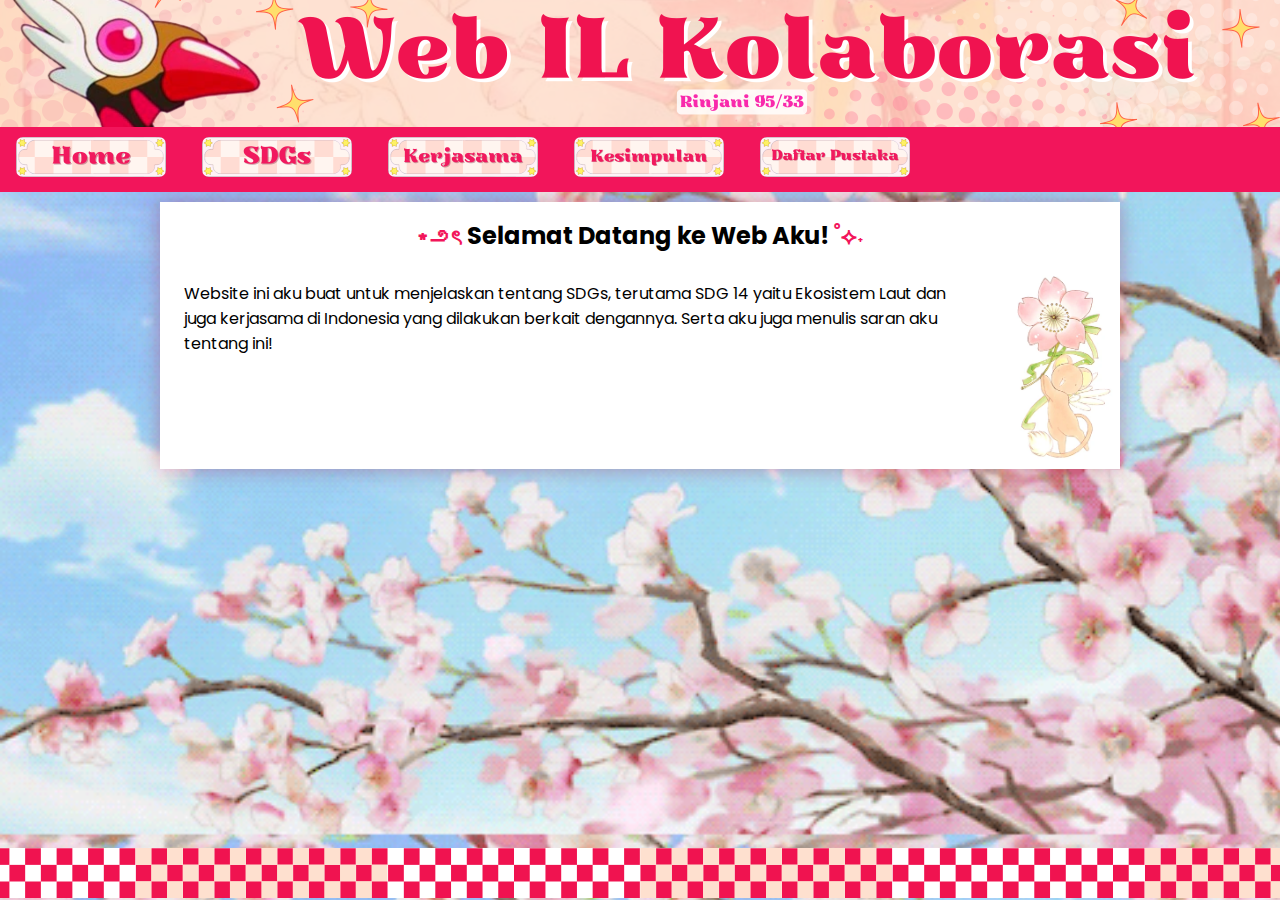
<file: index.html>
<!DOCTYPE html>
<html>

<head>
    <title>WEB KOLABORASI</title>
    <link rel="stylesheet" href="style.css">
    <link href="https://fonts.googleapis.com/css2?family=Poppins:wght@300;400;500&display=swap" rel="stylesheet">
</head>

<body>
    <!-- Header dengan Gambar -->
    <div class="header">
        <img src="header-web.png" alt="">
    </div>

    <!-- Navigator Bar dan Dropdown -->
    <div class="nav">
        <ul>
            <li><a href="#"><img src="Home.png"></a></li>
            <li>
                <a href="#"><img src="SDGsicon.png"></a>
                <ul class="dropdown">
                    <li><a href="pengertiansdgs.html"><img src="Pengertian.png"></a></li>
                    <li><a href="tujuanke14.html"><img src="SDG14icon.png"></a></li>
                </ul>
            </li>
            <li>
                <a href="#"><img src="Kerjasama.png"></a>
                <ul class="dropdown">
                    <li><a href="International.html"><img src="Pengertian.png"></a></li>
                    <li><a href="CTI.html"><img src="DiIndonesia.png"></a></li>
                </ul>
            </li>
            <li><a href="Kesimpulan.html"><img src="Kesimpulan.png"></a></li>
            <li><a href="daftarpustaka.html"><img src="DaftarPustaka.png"></a></li>
        </ul>
    </div>
    <div class="single">
        <h2 align="center"><span>⋆౨ৎ</span> Selamat Datang ke Web Aku! <span>˚⟡˖</span></h2>
        <div class="decor">
        <p>Website ini aku buat untuk menjelaskan tentang SDGs, terutama SDG 14 yaitu Ekosistem Laut dan juga kerjasama
            di Indonesia yang dilakukan berkait dengannya. Serta aku juga menulis saran aku tentang ini!</p>
        <img class="decor" src="decor.png" alt="">
    </div>
    </div>
    <!-- Footer dengan Image -->
    <div class="footers">
        <img src="footer-web.png" alt="">
    </div>
</body>

</html>
</file>
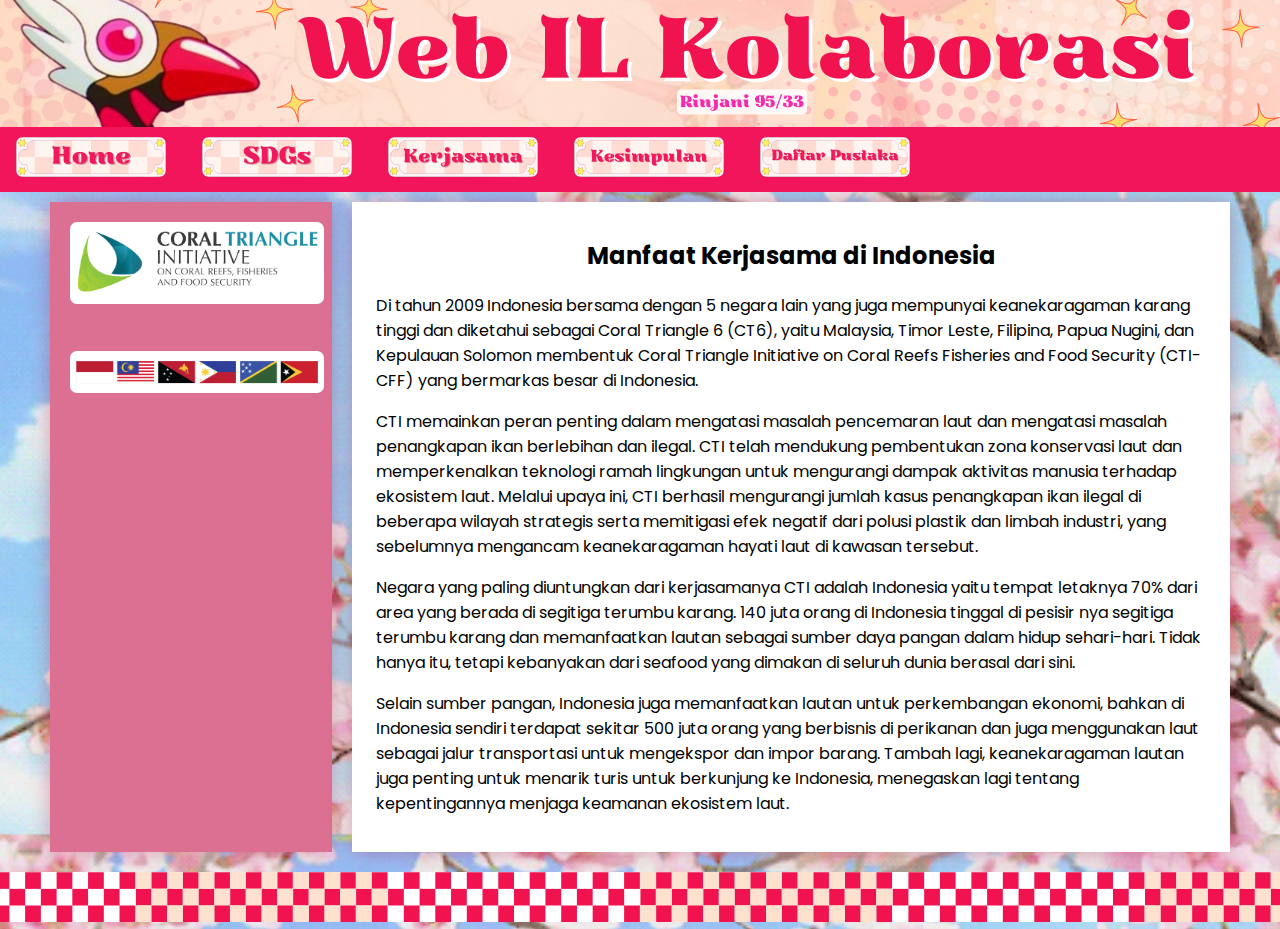
<file: CTI.html>
<!DOCTYPE html>
<html>

<head>
    <title>WEB KOLABORASI</title>
    <link rel="stylesheet" href="style.css">
    <link href="https://fonts.googleapis.com/css2?family=Poppins:wght@300;400;500&display=swap" rel="stylesheet">
</head>

<body>
    <!-- Header dengan Gambar -->
    <div class="header">
        <img src="header-web.png" alt="">
    </div>

    <!-- Navigator Bar dan Dropdown -->
    <div class="nav">
        <ul>
            <li><a href="index.html"><img src="Home.png"></a></li>
            <li>
                <a href="#"><img src="SDGsicon.png"></a>
                <ul class="dropdown">
                    <li><a href="pengertiansdgs.html"><img src="Pengertian.png"></a></li>
                    <li><a href="tujuanke14.html"><img src="SDG14icon.png"></a></li>
                </ul>
            </li>
            <li>
                <a href="#"><img src="Kerjasama.png"></a>
                <ul class="dropdown">
                    <li><a href="International.html"><img src="Pengertian.png"></a></li>
                    <li><a href="#"><img src="DiIndonesia.png"></a></li>
                </ul>
            </li>
            <li><a href="Kesimpulan.html"><img src="Kesimpulan.png"></a></li>
            <li><a href="daftarpustaka.html"><img src="DaftarPustaka.png"></a></li>
        </ul>
    </div>
    <div class="column">
        <!-- Isi Konten side bar-->
        <div class="column side">
            <img src="cti.png" alt="">
            <img src="flag.png" alt="">
        </div>
        <!-- Isi Konten middle -->
        <div class="column middle">
            <h2 align="center">Manfaat Kerjasama di Indonesia</h2>
            <p>Di tahun 2009 Indonesia bersama dengan 5 negara lain yang juga mempunyai keanekaragaman karang tinggi dan
                diketahui sebagai Coral Triangle 6 (CT6), yaitu Malaysia, Timor Leste, Filipina, Papua Nugini, dan
                Kepulauan Solomon membentuk Coral Triangle Initiative on Coral Reefs Fisheries and Food Security
                (CTI-CFF) yang bermarkas besar di Indonesia.</p>
            <p>CTI memainkan peran penting dalam mengatasi masalah pencemaran laut dan mengatasi masalah penangkapan
                ikan berlebihan dan ilegal. CTI telah mendukung pembentukan zona konservasi laut dan memperkenalkan
                teknologi ramah lingkungan untuk mengurangi dampak aktivitas manusia terhadap ekosistem laut. Melalui
                upaya ini, CTI berhasil mengurangi jumlah kasus penangkapan ikan ilegal di beberapa wilayah strategis
                serta memitigasi efek negatif dari polusi plastik dan limbah industri, yang sebelumnya mengancam
                keanekaragaman hayati laut di kawasan tersebut.</p>
            <p>Negara yang paling diuntungkan dari kerjasamanya CTI adalah Indonesia yaitu tempat letaknya 70% dari
                area yang berada di segitiga terumbu karang. 140 juta orang di Indonesia tinggal di pesisir nya segitiga
                terumbu karang dan memanfaatkan lautan sebagai sumber daya pangan dalam hidup sehari-hari. Tidak hanya
                itu, tetapi kebanyakan dari seafood yang dimakan di seluruh dunia berasal dari sini.</p>
            <p>Selain sumber pangan, Indonesia juga memanfaatkan lautan untuk perkembangan ekonomi, bahkan di Indonesia
                sendiri terdapat sekitar 500 juta orang yang berbisnis di perikanan dan juga menggunakan laut sebagai
                jalur transportasi untuk mengekspor dan impor barang. Tambah lagi, keanekaragaman lautan juga penting
                untuk menarik turis untuk berkunjung ke Indonesia, menegaskan lagi tentang kepentingannya menjaga
                keamanan ekosistem laut.</p>
        </div>
    </div>
    <!-- Footer dengan Image -->
    <div class="footer">
        <img src="footer-web.png" alt="">
    </div>
</body>

</html>
</file>
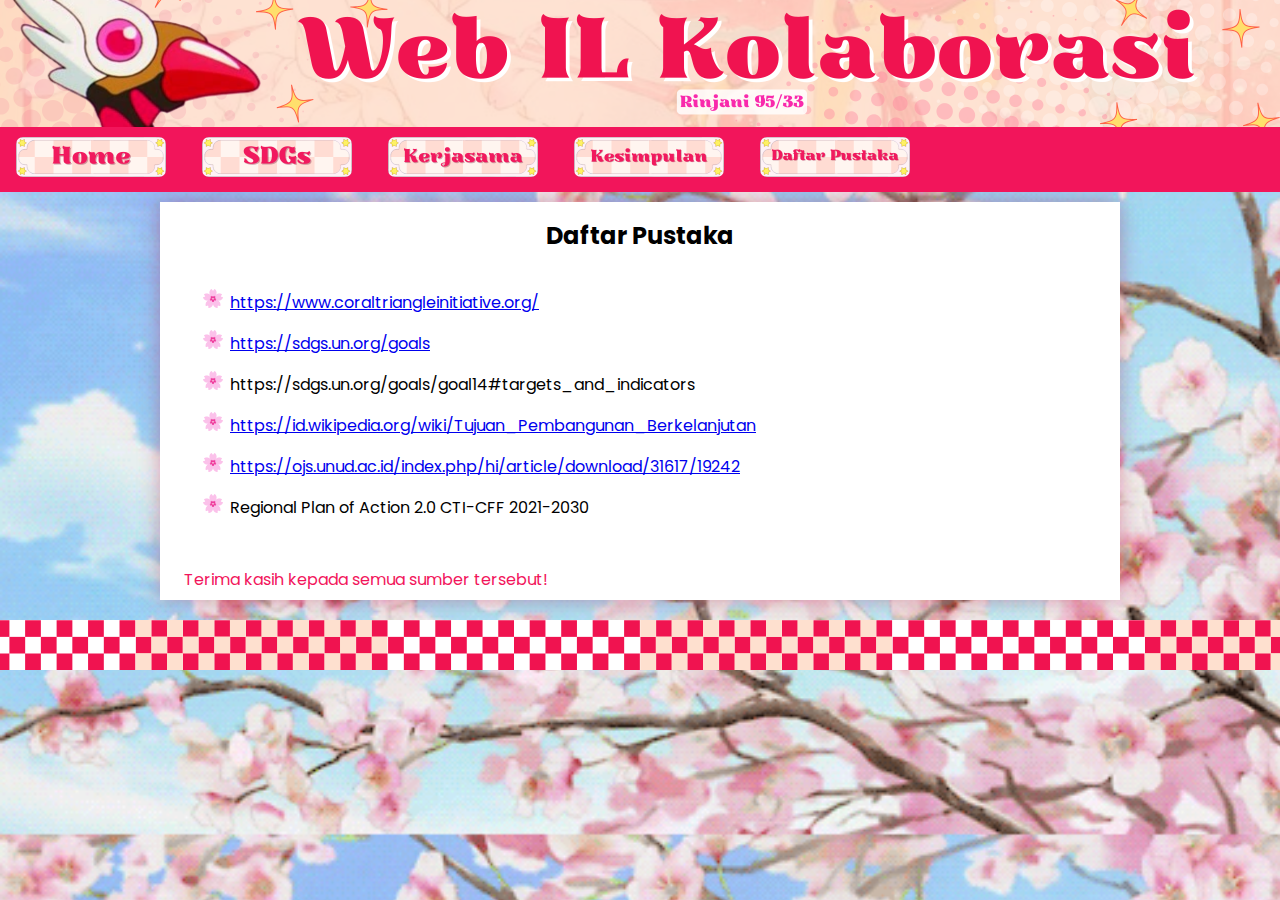
<file: daftarpustaka.html>
<!DOCTYPE html>
<html>

<head>
    <title>WEB KOLABORASI</title>
    <link rel="stylesheet" href="style.css">
    <link href="https://fonts.googleapis.com/css2?family=Poppins:wght@300;400;500&display=swap" rel="stylesheet">
</head>

<body>
    <!-- Header dengan Gambar -->
    <div class="header">
        <img src="header-web.png" alt="">
    </div>

    <!-- Navigator Bar dan Dropdown -->
    <div class="nav">
        <ul>
            <li><a href="index.html"><img src="Home.png"></a></li>
            <li>
                <a href="#"><img src="SDGsicon.png"></a>
                <ul class="dropdown">
                    <li><a href="pengertiansdgs.html"><img src="Pengertian.png"></a></li>
                    <li><a href="tujuanke14.html"><img src="SDG14icon.png"></a></li>
                </ul>
            </li>
            <li>
                <a href="#"><img src="Kerjasama.png"></a>
                <ul class="dropdown">
                    <li><a href="International.html"><img src="Pengertian.png"></a></li>
                    <li><a href="CTI.html"><img src="DiIndonesia.png"></a></li>
                </ul>
            </li>
            <li><a href="Kesimpulan.html"><img src="Kesimpulan.png"></a></li>
            <li><a href="#"><img src="DaftarPustaka.png"></a></li>
        </ul>
    </div>
    <div class="single">
        <h2 align="center">Daftar Pustaka</h2>
        <div class="list">
            <ul class="list">
                <li><a href="https://www.coraltriangleinitiative.org/">https://www.coraltriangleinitiative.org/</a></li>
                <li><a href="https://sdgs.un.org/goals">https://sdgs.un.org/goals</a></li>
                <li><a href="https://sdgs.un.org/goals/goal14#targets_and_indicators"></a>https://sdgs.un.org/goals/goal14#targets_and_indicators</li>
                <li><a href="https://id.wikipedia.org/wiki/Tujuan_Pembangunan_Berkelanjutan">https://id.wikipedia.org/wiki/Tujuan_Pembangunan_Berkelanjutan</a></li>
                <li><a href="https://ojs.unud.ac.id/index.php/hi/article/download/31617/19242">https://ojs.unud.ac.id/index.php/hi/article/download/31617/19242</a></li>
                <li>Regional Plan of Action 2.0 CTI-CFF 2021-2030</li>
            </ul>
        </div>
        <p><span>Terima kasih kepada semua sumber tersebut!</span></p>
    </div>
    <!-- Footer dengan Image -->
    <div class="footer">
        <img src="footer-web.png" alt="">
    </div>
</body>

</html>
</file>
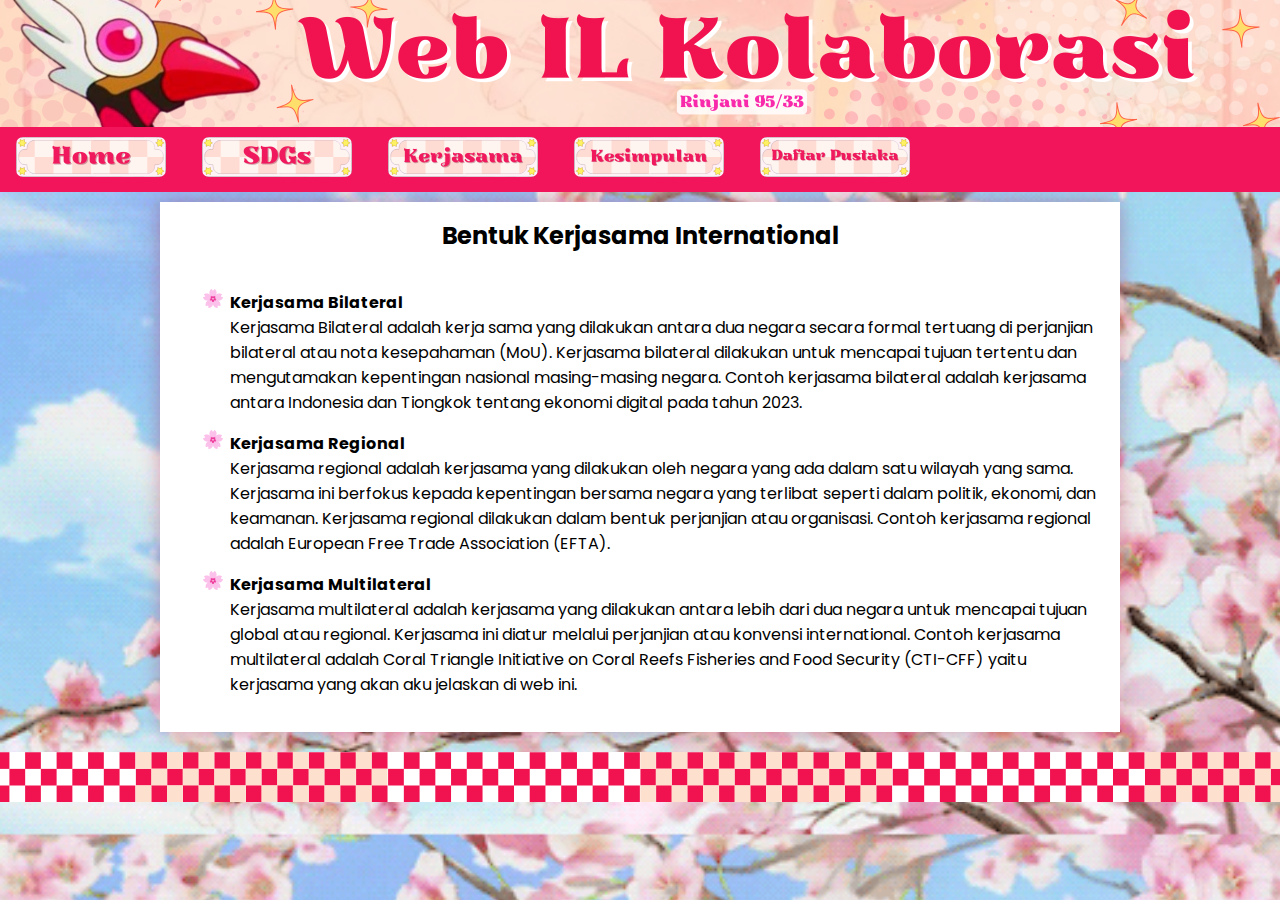
<file: International.html>
<!DOCTYPE html>
<html>

<head>
    <title>WEB KOLABORASI</title>
    <link rel="stylesheet" href="style.css">
    <link href="https://fonts.googleapis.com/css2?family=Poppins:wght@300;400;500&display=swap" rel="stylesheet">
</head>

<body>
    <!-- Header dengan Gambar -->
    <div class="header">
        <img src="header-web.png" alt="">
    </div>

    <!-- Navigator Bar dan Dropdown -->
    <div class="nav">
        <ul>
            <li><a href="index.html"><img src="Home.png"></a></li>
            <li>
                <a href="#"><img src="SDGsicon.png"></a>
                <ul class="dropdown">
                    <li><a href="pengertiansdgs.html"><img src="Pengertian.png"></a></li>
                    <li><a href="tujuanke14.html"><img src="SDG14icon.png"></a></li>
                </ul>
            </li>
            <li>
                <a href="#"><img src="Kerjasama.png"></a>
                <ul class="dropdown">
                    <li><a href="#"><img src="Pengertian.png"></a></li>
                    <li><a href="CTI.html"><img src="DiIndonesia.png"></a></li>
                </ul>
            </li>
            <li><a href="Kesimpulan.html"><img src="Kesimpulan.png"></a></li>
            <li><a href="daftarpustaka.html"><img src="DaftarPustaka.png"></a></li>
        </ul>
    </div>
    <div class="single">
        <h2 align="center">Bentuk Kerjasama International</h2>
        <div class="list">
        <ul class="list">
            <li><b>Kerjasama Bilateral</b><br>Kerjasama Bilateral adalah kerja sama yang dilakukan antara dua negara secara formal tertuang di perjanjian
                bilateral atau nota kesepahaman (MoU). Kerjasama bilateral dilakukan untuk mencapai tujuan tertentu dan
                mengutamakan kepentingan nasional masing-masing negara. Contoh kerjasama bilateral adalah kerjasama antara
                Indonesia dan Tiongkok tentang ekonomi digital pada tahun 2023.</li>
            <li><b>Kerjasama Regional</b><br>Kerjasama regional adalah kerjasama yang dilakukan oleh negara yang ada dalam satu wilayah yang sama.
                Kerjasama ini berfokus kepada kepentingan bersama negara yang terlibat seperti dalam politik, ekonomi, dan
                keamanan. Kerjasama regional dilakukan dalam bentuk perjanjian atau organisasi. Contoh kerjasama regional
                adalah European Free Trade Association (EFTA).</li>
            <li><b>Kerjasama Multilateral</b><br>Kerjasama multilateral adalah kerjasama yang dilakukan antara lebih dari dua negara untuk mencapai tujuan
                global atau regional. Kerjasama ini diatur melalui perjanjian atau konvensi international. Contoh kerjasama
                multilateral adalah Coral Triangle Initiative on Coral Reefs Fisheries and Food Security (CTI-CFF) yaitu
                kerjasama yang akan aku jelaskan di web ini.</li>
        </ul>
        </div>
    </div>
    <!-- Footer dengan Image -->
    <div class="footer">
        <img src="footer-web.png" alt="">
    </div>
</body>

</html>
</file>
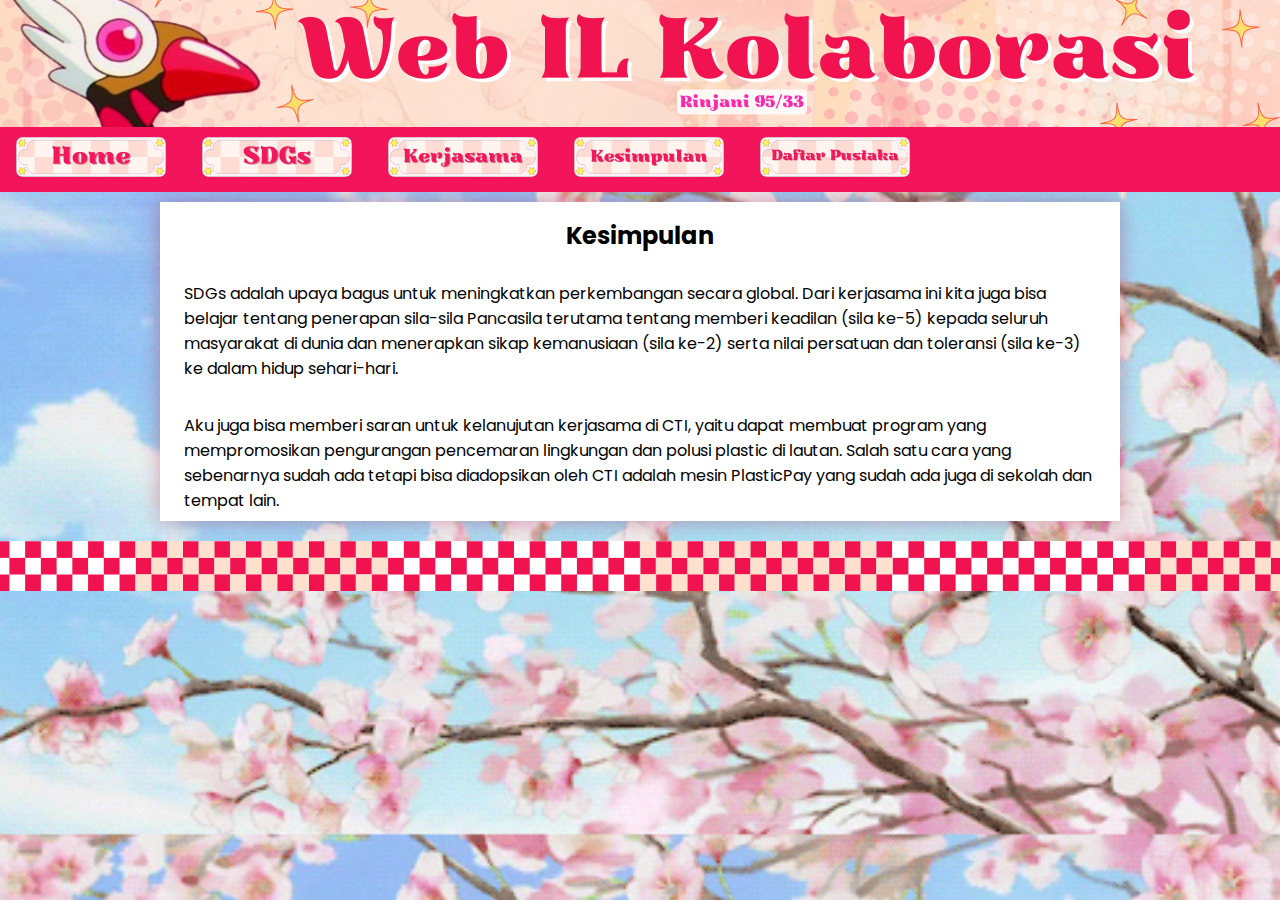
<file: Kesimpulan.html>
<!DOCTYPE html>
<html>

<head>
    <title>WEB KOLABORASI</title>
    <link rel="stylesheet" href="style.css">
    <link href="https://fonts.googleapis.com/css2?family=Poppins:wght@300;400;500&display=swap" rel="stylesheet">
</head>

<body>
    <!-- Header dengan Gambar -->
    <div class="header">
        <img src="header-web.png" alt="">
    </div>

    <!-- Navigator Bar dan Dropdown -->
    <div class="nav">
        <ul>
            <li><a href="index.html"><img src="Home.png"></a></li>
            <li>
                <a href="#"><img src="SDGsicon.png"></a>
                <ul class="dropdown">
                    <li><a href="pengertiansdgs.html"><img src="Pengertian.png"></a></li>
                    <li><a href="tujuanke14.html"><img src="SDG14icon.png"></a></li>
                </ul>
            </li>
            <li>
                <a href="#"><img src="Kerjasama.png"></a>
                <ul class="dropdown">
                    <li><a href="International.html"><img src="Pengertian.png"></a></li>
                    <li><a href="CTI.html"><img src="DiIndonesia.png"></a></li>
                </ul>
            </li>
            <li><a href="#"><img src="Kesimpulan.png"></a></li>
            <li><a href="daftarpustaka.html"><img src="DaftarPustaka.png"></a></li>
        </ul>
    </div>
    <div class="single">
        <h2 align="center">Kesimpulan</h2>
        <p>SDGs adalah upaya bagus untuk meningkatkan perkembangan secara global. Dari kerjasama ini kita juga bisa
            belajar tentang penerapan sila-sila Pancasila terutama tentang memberi keadilan (sila ke-5) kepada seluruh masyarakat di
            dunia dan menerapkan sikap kemanusiaan (sila ke-2) serta nilai persatuan dan toleransi (sila ke-3) ke dalam hidup sehari-hari.</p>
        <p>Aku juga bisa memberi saran untuk kelanujutan kerjasama di CTI, yaitu dapat membuat program yang
            mempromosikan pengurangan pencemaran lingkungan dan polusi plastic di lautan. Salah satu cara yang
            sebenarnya sudah ada tetapi bisa diadopsikan oleh CTI adalah mesin PlasticPay yang sudah ada juga di sekolah
            dan tempat lain.</p>
    </div>
    <!-- Footer dengan Image -->
    <div class="footer">
        <img src="footer-web.png" alt="">
    </div>
</body>

</html>
</file>
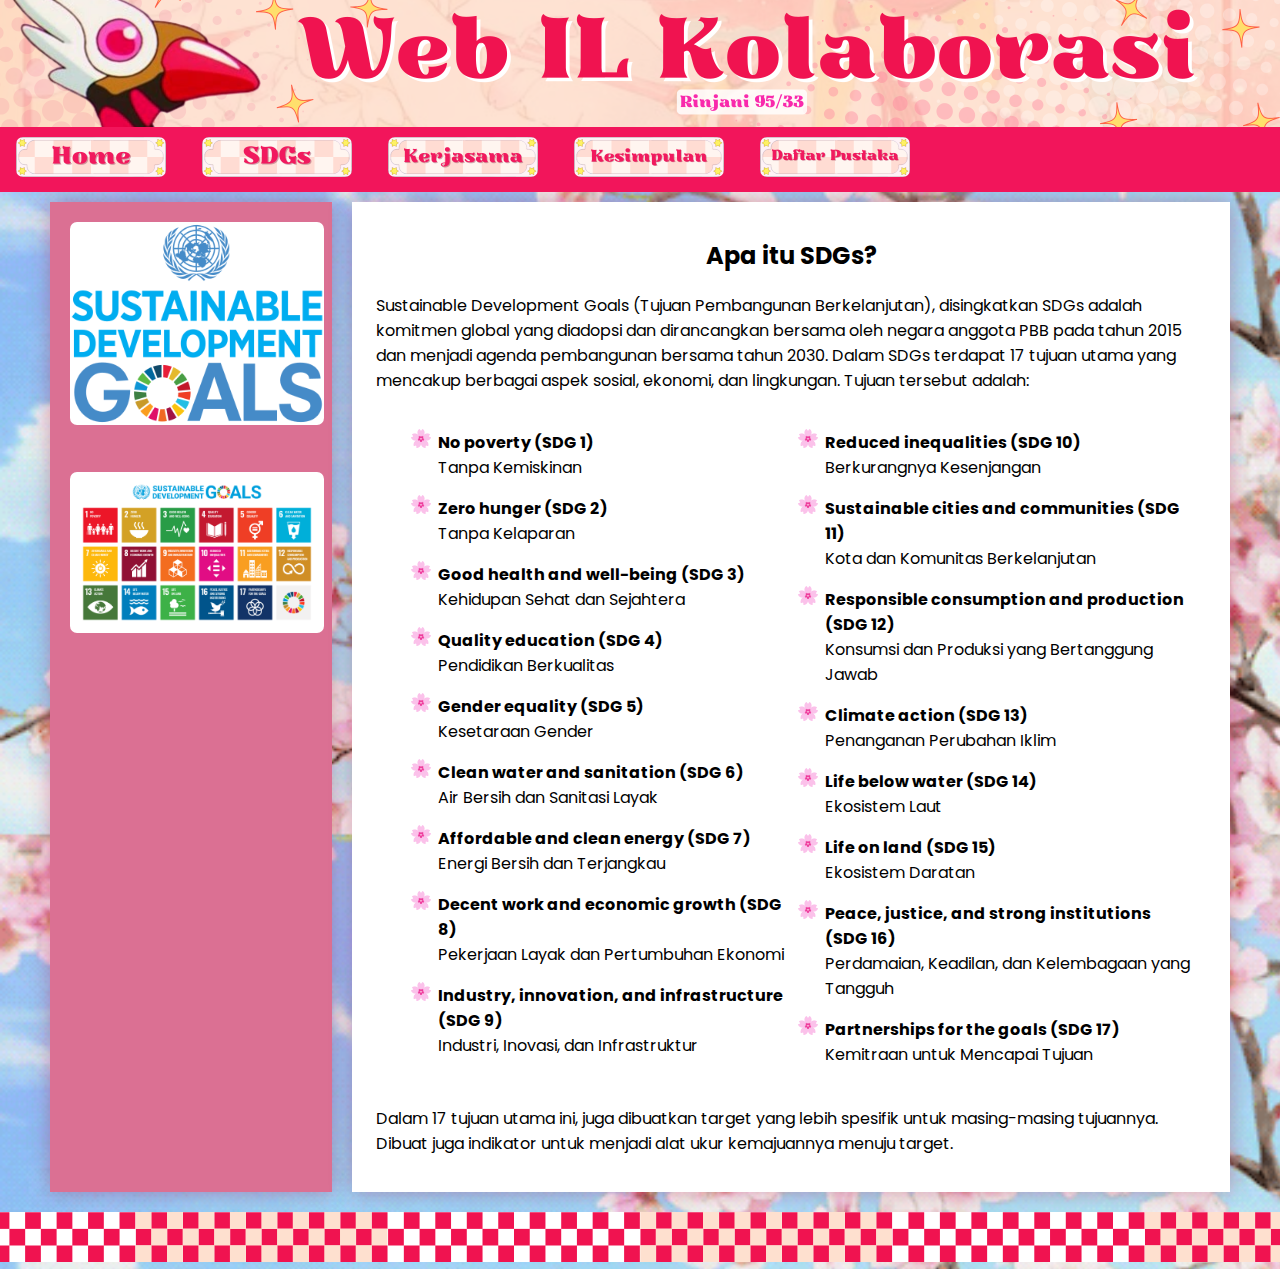
<file: pengertiansdgs.html>
<!DOCTYPE html>
<html>

<head>
    <title>WEB KOLABORASI</title>
    <link rel="stylesheet" href="style.css">
    <link href="https://fonts.googleapis.com/css2?family=Poppins:wght@300;400;500&display=swap" rel="stylesheet">
</head>

<body>
    <!-- Header dengan Gambar -->
    <div class="header">
        <img src="header-web.png" alt="">
    </div>

    <!-- Navigator Bar dan Dropdown -->
    <div class="nav">
        <ul>
            <li><a href="index.html"><img src="Home.png"></a></li>
            <li>
                <a href="#"><img src="SDGsicon.png"></a>
                <ul class="dropdown">
                    <li><a href="#"><img src="Pengertian.png"></a></li>
                    <li><a href="tujuanke14.html"><img src="SDG14icon.png"></a></li>
                </ul>
            </li>
            <li>
                <a href="#"><img src="Kerjasama.png"></a>
                <ul class="dropdown">
                    <li><a href="International.html"><img src="Pengertian.png"></a></li>
                    <li><a href="CTI.html"><img src="DiIndonesia.png"></a></li>
                </ul>
            </li>
            <li><a href="Kesimpulan.html"><img src="Kesimpulan.png"></a></li>
            <li><a href="daftarpustaka.html"><img src="DaftarPustaka.png"></a></li>
        </ul>
    </div>
    <div class="column">
        <!-- Isi Konten side bar-->
        <div class="column side">
        <img src="sdgs.png" alt="">
        <img src="tujuan.jpg" alt="">
        </div>
        <!-- Isi Konten middle -->
        <div class="column middle">
            <h2 align="center">Apa itu SDGs?</h2>
            <p>Sustainable Development Goals (Tujuan Pembangunan Berkelanjutan), disingkatkan SDGs adalah komitmen
                global yang diadopsi dan dirancangkan bersama oleh negara anggota PBB pada tahun 2015 dan menjadi agenda
                pembangunan bersama tahun 2030. Dalam SDGs terdapat 17 tujuan utama yang mencakup berbagai aspek sosial,
                ekonomi, dan lingkungan. Tujuan tersebut adalah: </p>
            <div class="list">
                <ul class="list">
                    <li><b>No poverty (SDG 1)</b><br>Tanpa Kemiskinan</li>
                    <li><b>Zero hunger (SDG 2)</b><br>Tanpa Kelaparan</li>
                    <li><b>Good health and well-being (SDG 3)</b><br>Kehidupan Sehat dan Sejahtera</li>
                    <li><b>Quality education (SDG 4)</b><br>Pendidikan Berkualitas</li>
                    <li><b>Gender equality (SDG 5)</b><br>Kesetaraan Gender</li>
                    <li><b>Clean water and sanitation (SDG 6)</b><br>Air Bersih dan Sanitasi Layak</li>
                    <li><b>Affordable and clean energy (SDG 7)</b><br>Energi Bersih dan Terjangkau</li>
                    <li><b>Decent work and economic growth (SDG 8)</b><br>Pekerjaan Layak dan Pertumbuhan Ekonomi</li>
                    <li><b>Industry, innovation, and infrastructure (SDG 9)</b><br>Industri, Inovasi, dan Infrastruktur
                    </li>
                </ul>
                <ul class="list">
                    <li><b>Reduced inequalities (SDG 10)</b><br>Berkurangnya Kesenjangan</li>
                    <li><b>Sustainable cities and communities (SDG 11)</b><br>Kota dan Komunitas Berkelanjutan</li>
                    <li><b>Responsible consumption and production (SDG 12)</b><br>Konsumsi dan Produksi yang Bertanggung
                        Jawab</li>
                    <li><b>Climate action (SDG 13)</b><br>Penanganan Perubahan Iklim</li>
                    <li><b>Life below water (SDG 14)</b><br>Ekosistem Laut</li>
                    <li><b>Life on land (SDG 15)</b><br>Ekosistem Daratan</li>
                    <li><b>Peace, justice, and strong institutions (SDG 16)</b><br>Perdamaian, Keadilan, dan Kelembagaan
                        yang Tangguh</li>
                    <li><b>Partnerships for the goals (SDG 17)</b><br>Kemitraan untuk Mencapai Tujuan</li>
                </ul>
            </div>
            <p>Dalam 17 tujuan utama ini, juga dibuatkan target yang lebih spesifik untuk masing-masing tujuannya.
                Dibuat juga indikator untuk menjadi alat ukur kemajuannya menuju target.</p>
        </div>
        </div>
    </div>
    <!-- Footer dengan Image -->
    <div class="footer">
        <img src="footer-web.png" alt="">
    </div>
</body>

</html>
</file>
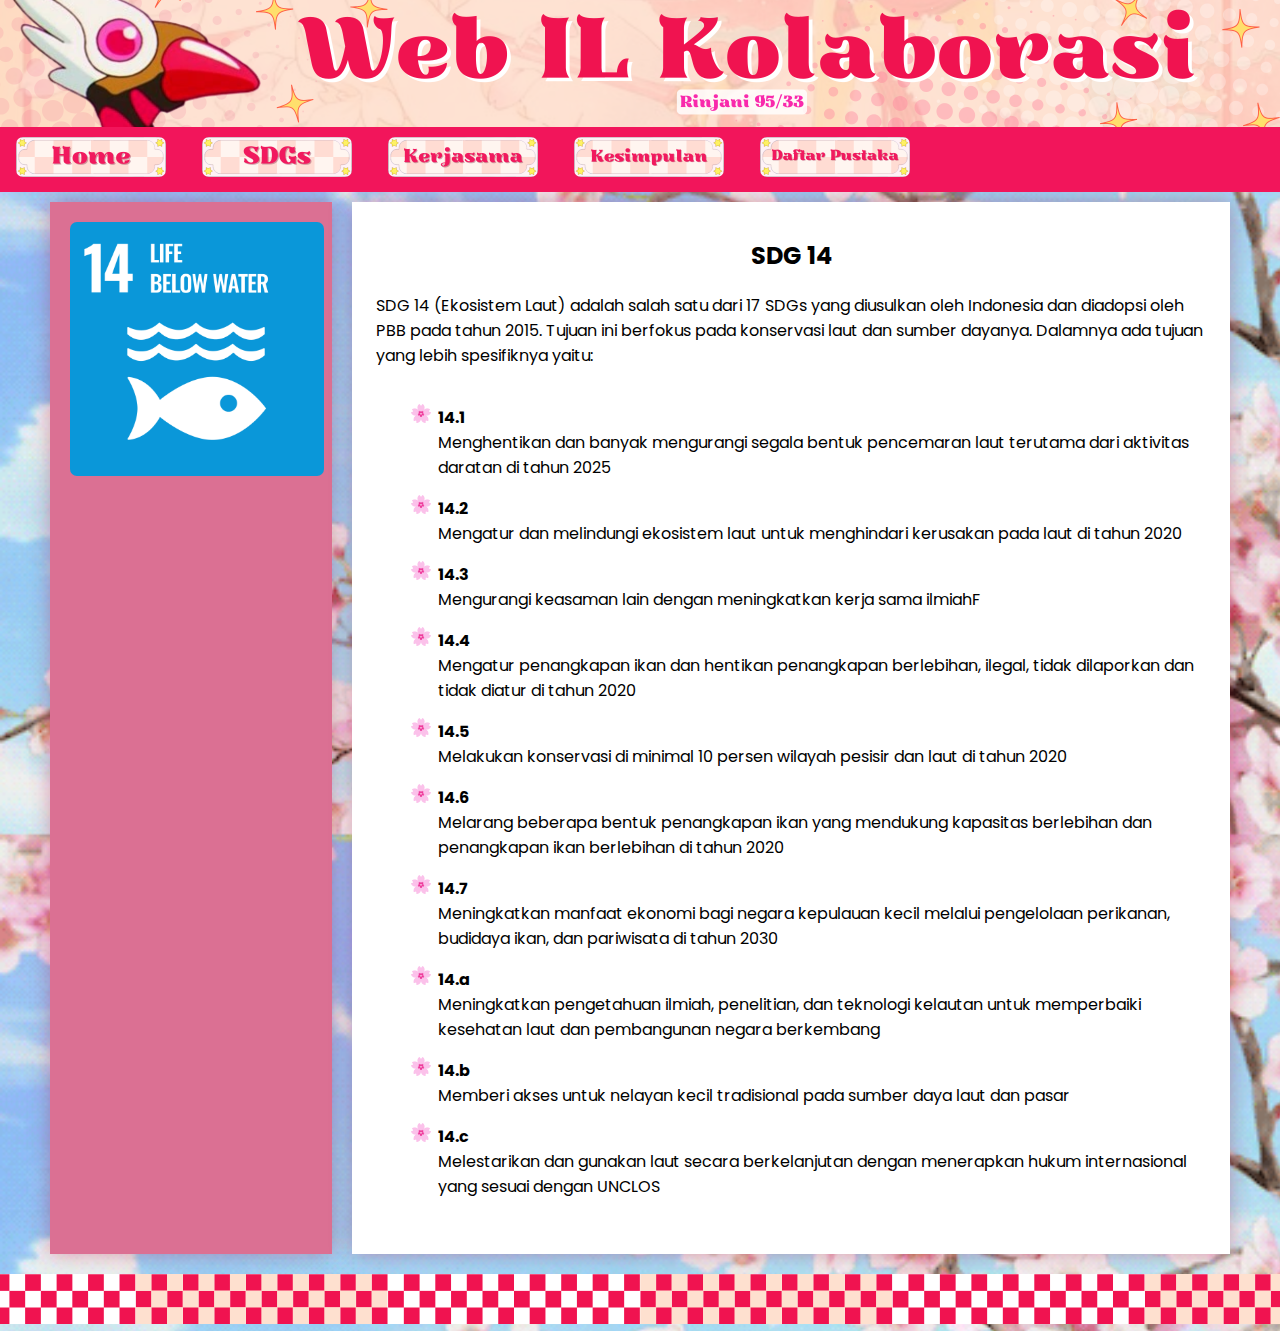
<file: tujuanke14.html>
<!DOCTYPE html>
<html>

<head>
    <title>WEB KOLABORASI</title>
    <link rel="stylesheet" href="style.css">
    <link href="https://fonts.googleapis.com/css2?family=Poppins:wght@300;400;500&display=swap" rel="stylesheet">
</head>

<body>
    <!-- Header dengan Gambar -->
    <div class="header">
        <img src="header-web.png" alt="">
    </div>

    <!-- Navigator Bar dan Dropdown -->
    <div class="nav">
        <ul>
            <li><a href="index.html"><img src="Home.png"></a></li>
            <li>
                <a href="#"><img src="SDGsicon.png"></a>
                <ul class="dropdown">
                    <li><a href="pengertiansdgs.html"><img src="Pengertian.png"></a></li>
                    <li><a href="tujuanke14.html"><img src="SDG14icon.png"></a></li>
                </ul>
            </li>
            <li>
                <a href="#"><img src="Kerjasama.png"></a>
                <ul class="dropdown">
                    <li><a href="International.html"><img src="Pengertian.png"></a></li>
                    <li><a href="CTI.html"><img src="DiIndonesia.png"></a></li>
                </ul>
            </li>
            <li><a href="Kesimpulan.html"><img src="Kesimpulan.png"></a></li>
            <li><a href="daftarpustaka.html"><img src="DaftarPustaka.png"></a></li>
        </ul>
    </div>
    <div class="column">
        <!-- Isi Konten side bar-->
        <div class="column side">
            <img src="sdg14.png" alt="">
        </div>
        <!-- Isi Konten middle -->
        <div class="column middle">
            <h2 align="center">SDG 14</h2>
            <p>SDG 14 (Ekosistem Laut) adalah salah satu dari 17 SDGs yang diusulkan oleh Indonesia dan diadopsi oleh
                PBB pada tahun 2015. Tujuan ini berfokus pada konservasi laut dan sumber dayanya. Dalamnya ada tujuan
                yang lebih spesifiknya yaitu:</p>
            <div class="list">
                <ul class="list">
                    <li><b>14.1</b><br>Menghentikan dan banyak mengurangi segala bentuk pencemaran laut terutama dari
                        aktivitas daratan di tahun 2025</li>
                    <li><b>14.2</b><br>Mengatur dan melindungi ekosistem laut untuk menghindari kerusakan pada laut di
                        tahun 2020</li>
                    <li><b>14.3</b><br>Mengurangi keasaman lain dengan meningkatkan kerja sama ilmiahF</li>
                    <li><b>14.4</b><br>Mengatur penangkapan ikan dan hentikan penangkapan berlebihan, ilegal, tidak
                        dilaporkan dan tidak diatur di tahun 2020</li>
                    <li><b>14.5</b><br>Melakukan konservasi di minimal 10 persen wilayah pesisir dan laut di tahun 2020
                    </li>
                    <li><b>14.6</b><br>Melarang beberapa bentuk penangkapan ikan yang mendukung kapasitas berlebihan dan
                        penangkapan ikan berlebihan di tahun 2020</li>
                    <li><b>14.7</b><br>Meningkatkan manfaat ekonomi bagi negara kepulauan kecil melalui pengelolaan
                        perikanan, budidaya ikan, dan pariwisata di tahun 2030</li>
                    <li><b>14.a</b><br>Meningkatkan pengetahuan ilmiah, penelitian, dan teknologi kelautan untuk
                        memperbaiki kesehatan laut dan pembangunan negara berkembang</li>
                    <li><b>14.b</b><br>Memberi akses untuk nelayan kecil tradisional pada sumber daya laut dan pasar
                    </li>
                    <li><b>14.c</b><br>Melestarikan dan gunakan laut secara berkelanjutan dengan menerapkan hukum
                        internasional yang sesuai dengan UNCLOS</li>
                </ul>
            </div>
        </div>
    </div>
    <!-- Footer dengan Image -->
    <div class="footer">
        <img src="footer-web.png" alt="">
    </div>
</body>

</html>
</file>
<file: style.css>
/* cardcaptor sakura themed */
*{
    padding: 0px;
    margin: 0px;
}

body{
    width: 100%;
    background-image: url(background.gif);
    background-size: 110%;
    font-family: 'Poppins', sans-serif;
}
.header{
    position: relative;
    width: 1280;
}
/* kode css navigator */
.nav ul{
    list-style: none;
    background: #f2155b;
    padding: 0;
    margin: -10px 0;
    position: relative;
    width: 100%;
    height: 65px;
}
.nav ul li{
    display: inline-block;
    padding: 10px 16px;
    position: relative;
    height: 70px;
}
.nav ul li a{
    display: block;
    line-height: 40px;
}
.nav ul a:hover{
    background-color:#ad0037;
    border-radius: 7px;
}
/* kode css dropdown */
.nav ul li ul.dropdown {
    display: none;
    position: absolute;
    top: 60px;
    background: #f2155b;
    border-bottom-left-radius: 7px;
    border-bottom-right-radius: 7px;
    z-index: 10;
    width: auto;
    height: 157%;
    padding: 0;
}
.nav ul li:hover ul.dropdown {
    display: block;
}
.nav ul li ul.dropdown li {
    display: block;
    margin: 0;
    padding: 5px 10px;
}
.nav img{
    border-radius: 7px;
}

div.list{
    display: flex;
    padding-left: 50px;
}
ul.list{
    padding: 20px;
    list-style-image: url(list-icon.png);
}
ul.list li {
    align-items: center;
    margin-bottom: 15px;
}
p{
    margin: 4px 8px 16px 8px;
}
.column.middle{
    padding: 20px 16px 20px 16px;
}

.column {
    float: left;
    padding: 0px 0px;
    display: block;
}
/* kode css side bar */
.column.side{
    margin: 0px 0px;
    width: 25%;
    background-color: palevioletred;
    display: block;
    box-shadow: 0px 0px 20px #ad00375a;
}
.column.middle {
    margin: 0px 0px 0px 20px;
    width: 75%;
    background-color: white;
    display: block;
    box-shadow: 0px 0px 20px #ad00375a;
}
div.column{
    display: flex;
    margin: 20px 50px 20px 50px;
}
.column.side img{
    margin: 20px;
    width: 90%;
    height: auto;
    padding: auto;
    justify-content: center;
    background-color: white;
    border-radius: 7px;
}
.footer{
    width: 100%;
    position: relative;
    bottom: 0;
    margin-bottom: -5px;
}
.footers{
    width: 100%;
    position: fixed;
    bottom: 0;
    margin-bottom: -5px;
}

h2{
    padding: 16px 16px 16px 16px;
}

div.single{
    width: 75%;
    background-color: white;
    display: block;
    box-shadow: 0px 0px 20px #ad00375a;
    margin: 20px auto;
    align-items: center;
}
.single p{
    padding: 8px 16px 8px 16px;
}

span{
    color: #f2155b;
}
div.decor {
    display: flex;
    gap: 20px;
}

div.decor img.decor {
    height: 200px;
}
</file>
